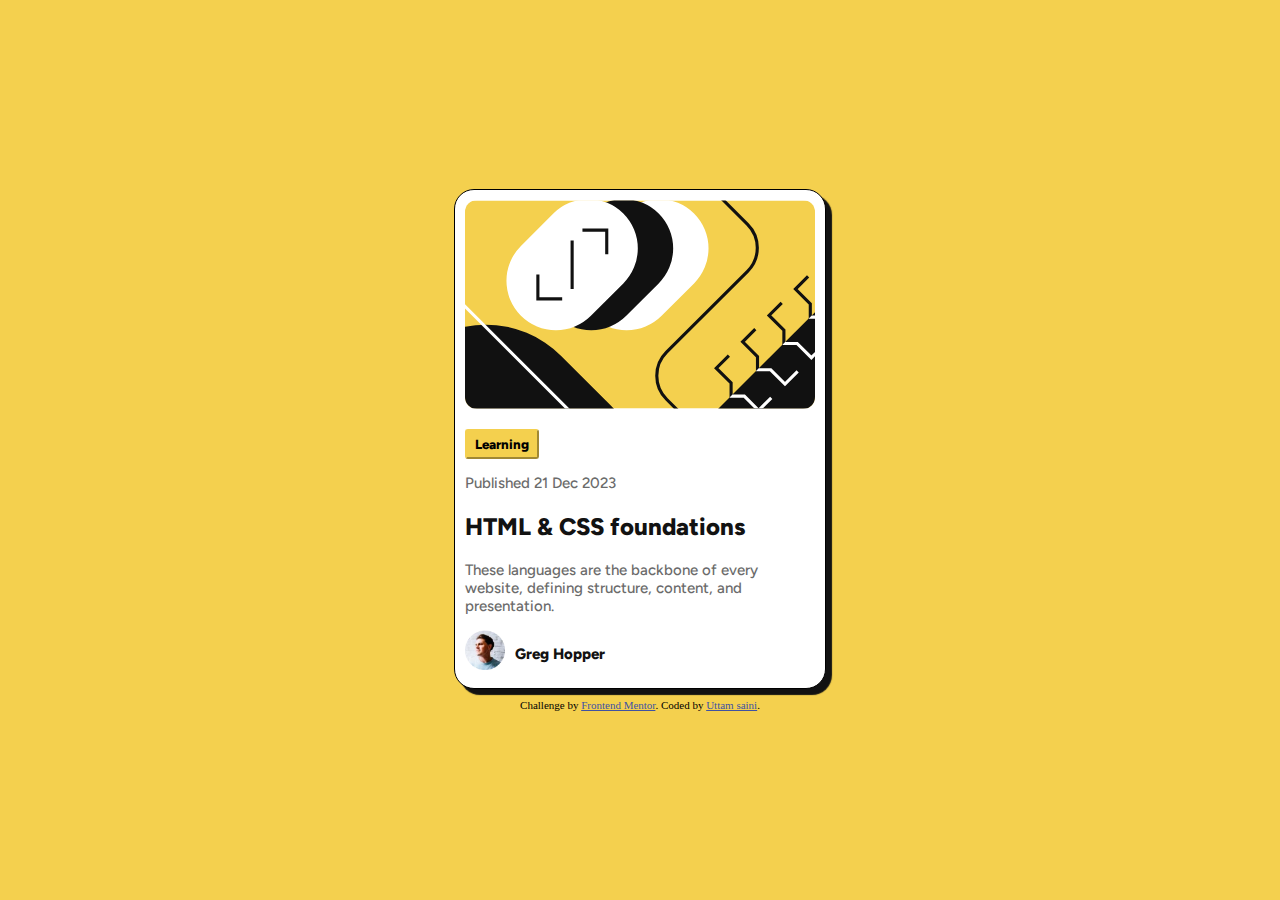
<file: blog-preview-card-main/index.html>
<!DOCTYPE html>
<html lang="en">
<head>
  <meta charset="UTF-8">
  <meta name="viewport" content="width=device-width, initial-scale=1.0"> <!-- displays site properly based on user's device -->

  <link rel="icon" type="image/png" sizes="32x32" href="./assets/images/favicon-32x32.png">
  <link rel="stylesheet" href="style.css">

  <link rel="preconnect" href="https://fonts.googleapis.com">
  <link rel="preconnect" href="https://fonts.gstatic.com" crossorigin>
    <link href="https://fonts.googleapis.com/css2?family=Figtree:ital,wght@0,300..900;1,300..900&family=Outfit:wght@500&display=swap" rel="stylesheet">
  
  <title>Frontend Mentor | Blog preview card</title>
</head>
<body>
   <main>
    <div class="card">
        <div class="img">
          <img src="./assets/images/illustration-article.svg" alt="Image">
        </div>
        <div class="text">
          <div class="button">
            <button>Learning</button>
          </div>
          <p>Published 21 Dec 2023</p>
          <h2>HTML & CSS foundations</h2>
          <p>These languages are the backbone of every website, defining structure, content, and presentation.</p>
          <div class="author">
            <img src="./assets/images/image-avatar.webp" alt="Author Image">
            <p>Greg Hopper</p>
          </div>
        </div>
    </div>
   </main>
  
  <div class="attribution">
    Challenge by <a href="https://www.frontendmentor.io?ref=challenge" target="_blank">Frontend Mentor</a>. 
    Coded by <a href="www.linkedin.com/in/uttam-saini-848b66376">Uttam saini</a>.
  </div>
</body>
</html>
</file>
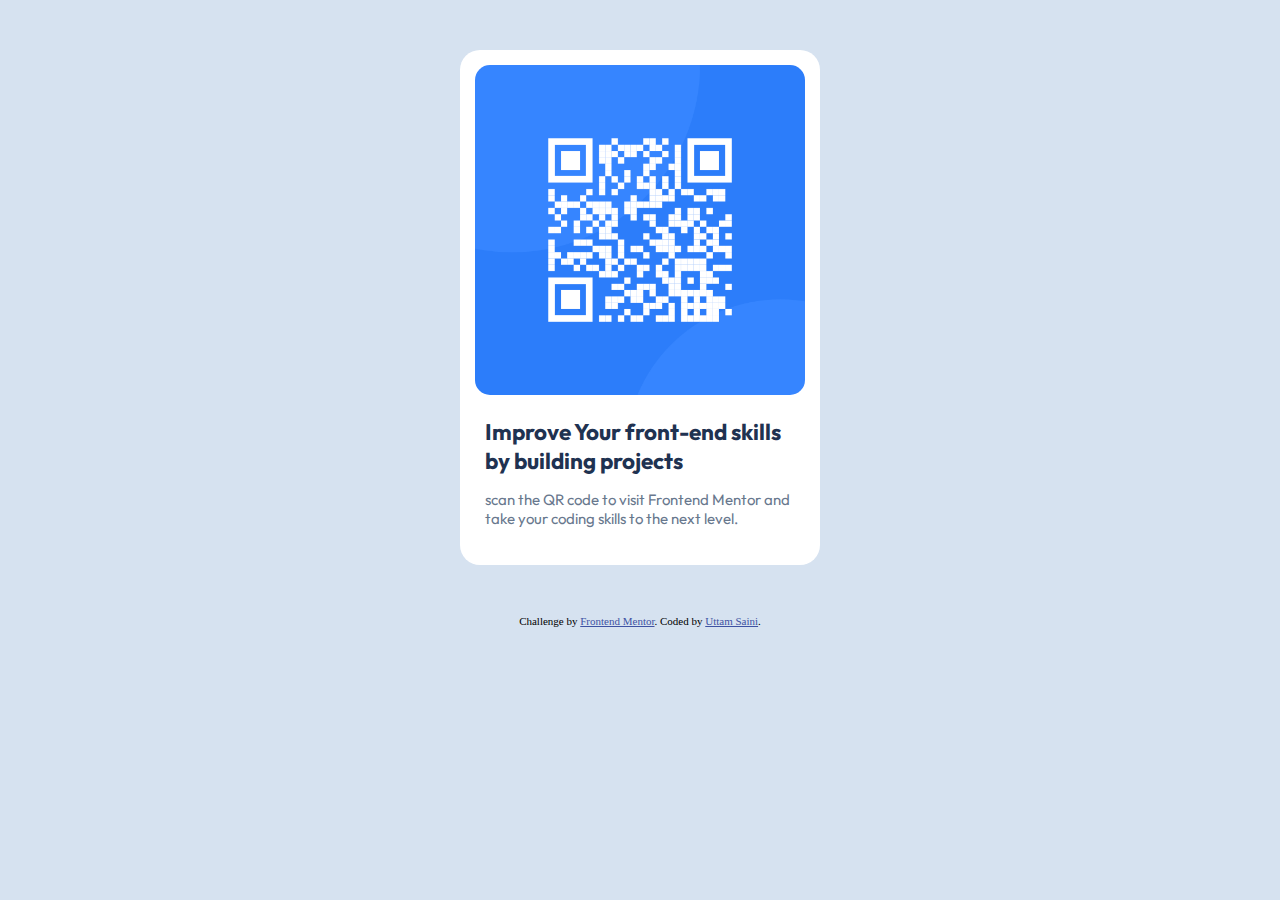
<file: qr-code-component-main/index.html>
<!DOCTYPE html>
<html lang="en">
<head>
  <meta charset="UTF-8">
  <meta name="viewport" content="width=device-width, initial-scale=1.0"> <!-- displays site properly based on user's device -->

  <link rel="icon" type="image/png" sizes="32x32" href="./images/favicon-32x32.png">
  <link rel="stylesheet" href="Style.css">
  <title>Frontend Mentor | QR code component</title>

  <link rel="preconnect" href="https://fonts.googleapis.com">
  <link rel="preconnect" href="https://fonts.gstatic.com" crossorigin>
  <link href="https://fonts.googleapis.com/css2?family=Outfit&display=swap" rel="stylesheet">

  <style>
    .attribution { font-size: 11px; text-align: center; }
    .attribution a { color: hsl(228, 45%, 44%); }
  </style>
</head>
<body>
  <div class="container">
    <div class="card">
      <img src="./images/image-qr-code.png" alt="QR code">
      <div class="text">
        <h2>Improve Your front-end skills by building projects</h2>
        <p>scan the QR code to visit Frontend Mentor and take your coding skills to the next level.</p>
      </div>
    </div>
  </div>
  <div class="attribution">
    Challenge by <a href="https://www.frontendmentor.io?ref=challenge" target="_blank">Frontend Mentor</a>. 
    Coded by <a href="https://www.linkedin.com/in/uttam-saini-848b66376/">Uttam Saini</a>.
  </div>
</body>
</html>
</file>
<file: blog-preview-card-main/style.css>
.attribution { 
    font-size: 11px; text-align: center; 
}
.attribution a {
     color: hsl(228, 45%, 44%); 
}

body {
    display: flex;
    justify-content: center;
    align-items: center;
    min-height: 100vh;
    margin: 0;
    flex-direction: column;
    background-color: hsl(47, 88%, 63%);
}

.card {
    border: 1px solid black;
    background-color: white;
    max-width: 350px;
    border-radius: 20px;
    margin-bottom: 10px;
    padding: 10px;
    box-shadow: 6px 6px 1px hsl(0, 0%, 7%);
    transition: 0.3s;
}

.card:hover {
    box-shadow: 10px 10px 1px hsl(0, 0%, 7%);
}

img {
    width: 100%;
    display: block;
    border-radius: 12px;
}

.text {
    margin-top: 20px;
}

button {
    background-color: hsl(47, 88%, 63%);
    color: black;
    font-family: "Figtree", sans-serif;
    font-optical-sizing: auto;
    font-weight: 800;
    font-style: normal;
    padding: 5px 8px;
    border-radius: 3px;
    border-color: hsl(47, 88%, 63%);
}

p {
    font-family: "Figtree", sans-serif;
    font-optical-sizing: auto;
    font-weight: 500;
    font-style: normal;
    color: hsl(0, 0%, 7%);
    font-size: 15px;
}

h2 {
    font-family: "Figtree", sans-serif;
    font-optical-sizing: auto;
    font-weight: 800;
    font-style: normal;
    color: hsl(0, 0%, 7%);
    transition: 0.3s;
    cursor: pointer;
}

h2:hover {
    color: hsl(47, 88%, 63%);
}

p {
    font-family: "Figtree", sans-serif;
    font-optical-sizing: auto;
    font-weight: 500;
    font-style: normal;
    color: hsl(0, 0%, 42%);
}

.author {
    display: flex;
}

.author>img {
    width: 40px;
    height: 40px;
    margin-left: 0px;
}

.author>p {
    margin-left: 10px;
    color: hsl(0, 0%, 7%);
    font-family: "Figtree", sans-serif;
    font-optical-sizing: auto;
    font-weight: 800;
    font-style: normal;
}

@media (max-width: 375px ) {
  .card {
    margin: 0 1rem;
  }
}

/* {
  font-family: "Figtree", sans-serif;
  font-optical-sizing: auto;
  font-weight: <weight>;
  font-style: normal;
} */
</file>
<file: qr-code-component-main/Style.css>
*{
    margin: 0;
    padding: 0;
}

.container{
    max-width: 360px;
    padding-top: 50px;
    padding-bottom: 50px;
    margin: 0 auto;
}

body {
    background-color: hsl(212, 45%, 89%);
    min-height: 100vh;
    align-items: center;
}

.card {
    display: flex;
    flex-direction: column;
    align-content: center;
    border-radius: 20px;
    background-color: white;
    padding: 15px;
}

.text{
    padding: 22px 10px;
    font-size: 15px;
}

img{
    width: 100%;
    border-radius: 15px;
}

h2 {
    font-family: "Outfit", sans-serif;
    font-optical-sizing: auto;
    font-weight: 700;
    font-style: normal;
    color: hsl(218, 44%, 22%);
    margin-bottom: 15px;
}


p{
    font-family: "Outfit", sans-serif;
    font-optical-sizing: auto;
    font-weight: 400;
    font-style: normal;
    color:hsl(216, 15%, 48%);
}

@media (max-width: 375px ) {
    .container {
        margin: 0 1rem;
    }
    
}
</file>
